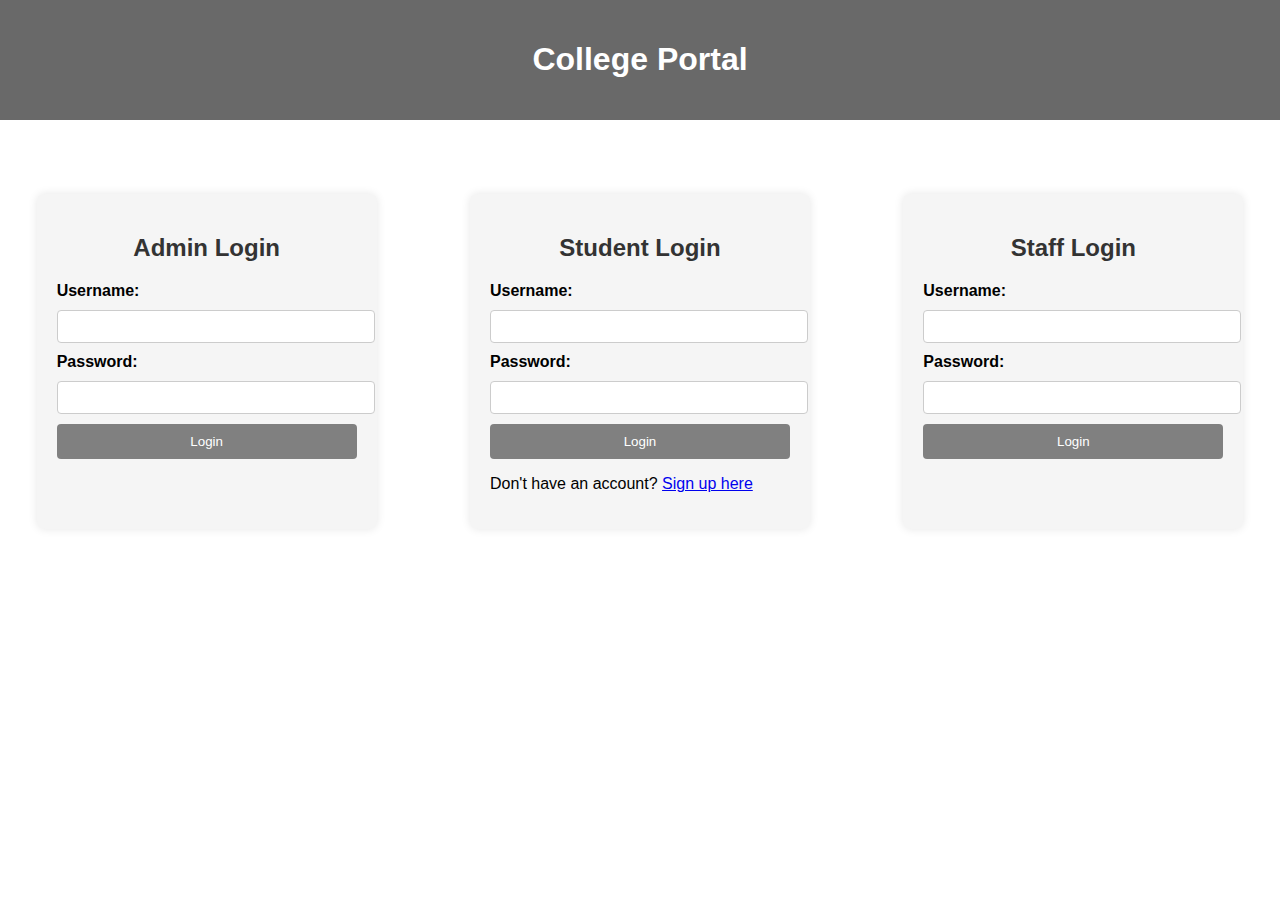
<file: src/main/webapp/index.html>
<!DOCTYPE html>
<html lang="en">
<head>
    <meta charset="UTF-8">
    <meta name="viewport" content="width=device-width, initial-scale=1.0">
    <title>College Portal</title>
    <link rel="stylesheet" href="styles.css">
</head>
<body>

<header>
    <h1>College Portal</h1>
</header>
<br/>
<br/>
<br/>


<div class="login-container">
    <div id="admin-login" class="login-section">
        <form id="adminLoginForm" action="authenticateUsers" method="post" >
            <h2>Admin Login</h2>
            <label for="adminUsername">Username:</label>
            <input type="text" id="adminUsername" name="adminUsername" >
            <label for="adminPassword">Password:</label>
            <input type="password" id="adminPassword" name="adminPassword" required >
            <button type="submit">Login</button>
        </form>
    </div>

    <div id="login-signup-container" class="login-section">
        <!-- Login Form -->
        <form id="studentloginForm" action="authenticateStudent" method="get" >
            <h2>Student Login</h2>
            <label for="studentUsername">Username:</label>
            <input type="text" id="studentUsername" name="studentUsername" required>
            <label for="studentPassword">Password:</label>
            <input type="password" id="studentPassword" name="studentPassword" >
            <button type="submit">Login</button>
        </form>
        <!-- Signup Link -->
        <p id="signupLink">Don't have an account? <a href="signup.jsp">Sign up here</a></p>
    </div>

    <div id="staff-login" class="login-section">
        <form id="staffLoginForm" action="authenticateStaff" method="get">
            <h2>Staff Login</h2>
            <label for="staffUsername">Username:</label>
            <input type="text" id="staffUsername" name="staffUsername" required>
            <label for="staffPassword">Password:</label>
            <input type="password" id="staffPassword" name="staffPassword" required>
            <button type="submit" >Login</button>
        </form>
    </div>
</div>
<script src="script.js"></script>
</body>
</html>
</file>
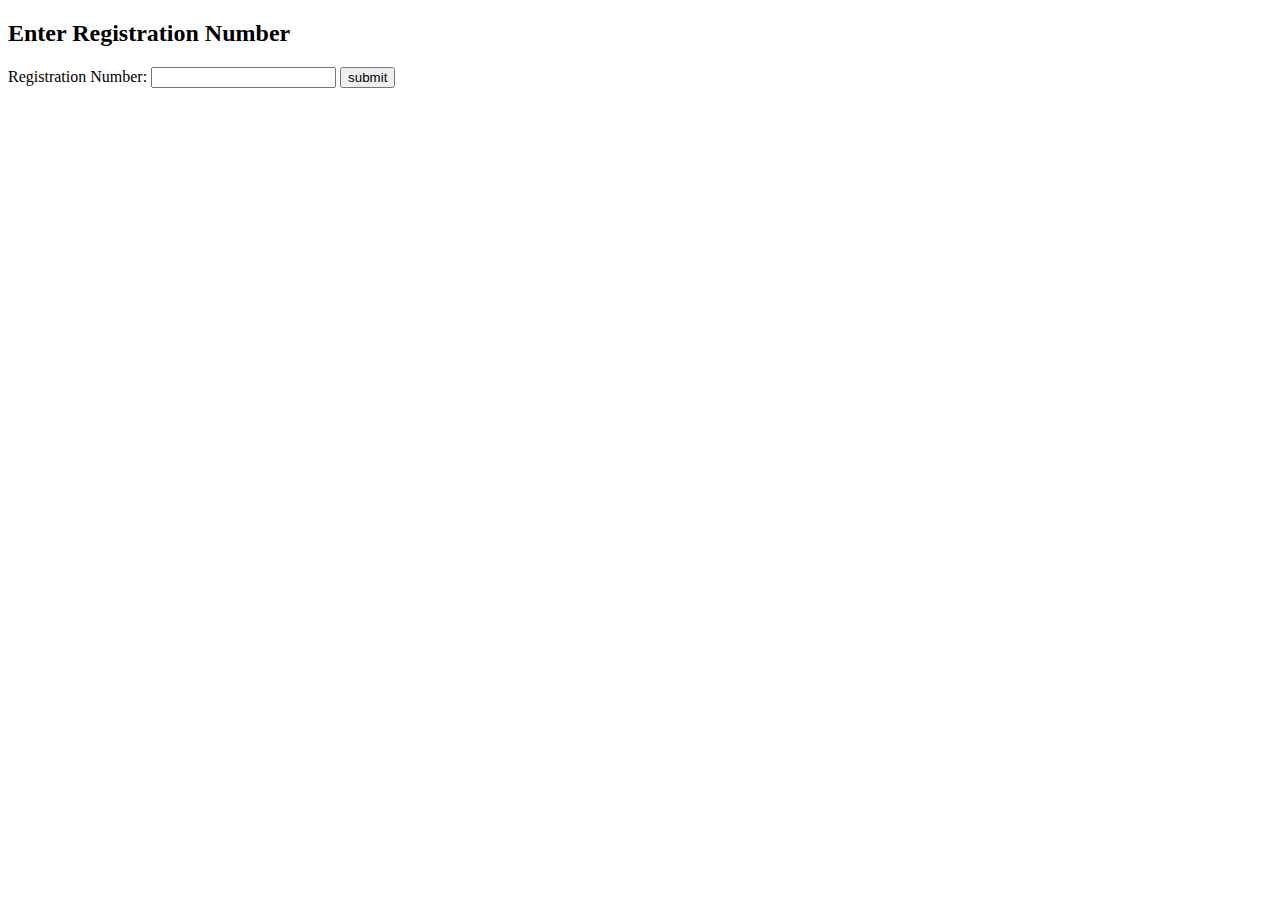
<file: src/main/webapp/registration.html>
<!DOCTYPE html>
<html lang="en">
<head>
    <meta charset="UTF-8">
    <meta name="viewport" content="width=device-width, initial-scale=1.0">
    <title>Student Details</title>
</head>
<body>
    <h2>Enter Registration Number</h2>
    <form action="checkRegistration" method="get">
        <label for="registrationNumber">Registration Number:</label>
        <input type="text" id="registrationNumber" name="registrationNumber" required>
        <input type="submit" value="submit"  />
        
        
    </form> 
</body>
</html>
</file>
<file: src/main/webapp/styles.css>
body {

    font-family: Arial, sans-serif;
    margin: 0;
    padding: 0;
    box-sizing: border-box;
}
header {
    background-color: dimgray;
    color: #fff;
    text-align: center;
    padding: 20px;
}

.login-container {
    display: flex;
    justify-content: space-around;
    gap: 20px;
    margin-top: 20px;
}

.login-section {
    width: 300px;
    background-color: whitesmoke;
    padding: 20px;
    border-radius: 8px;
    box-shadow: 0 0 10px rgba(0, 0, 0, 0.1);
}

.login-section form {
    display: flex;
    flex-direction: column;
    gap: 10px;
}

.login-section h2 {
    text-align: center;
    color: #333;
    margin-bottom: 10px;
}

.login-section label {
    font-weight: bold;
}

.login-section input,
.login-section select {
    padding: 8px;
    border: 1px solid #ccc;
    border-radius: 4px;
    width: 100%;
}

.login-section button {
    padding: 10px;
    background-color: grey;
    color: #fff;
    border: none;
    border-radius: 4px;
    cursor: pointer;
}

.login-section button:hover {
    background-color: black;
}
</file>
